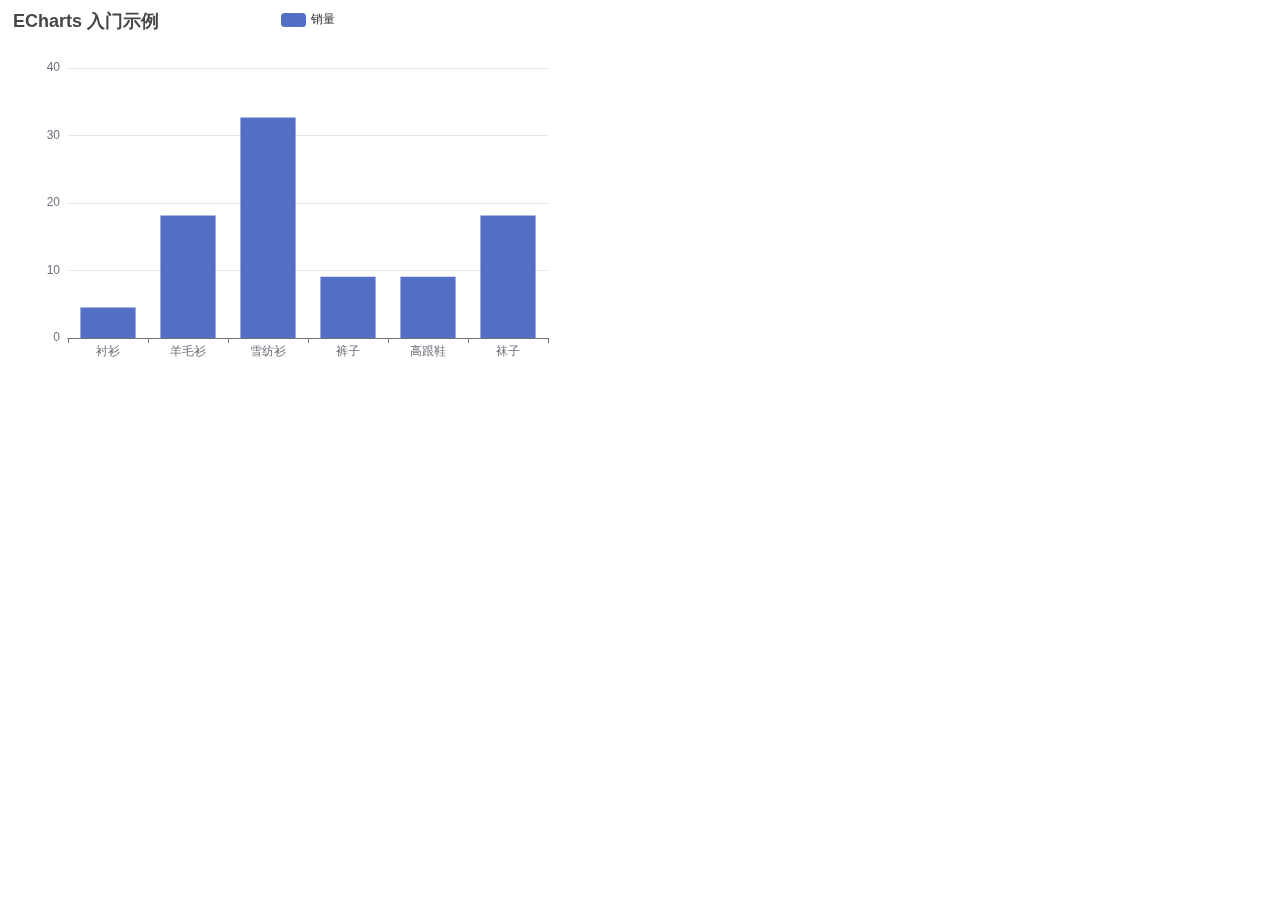
<file: db_book_flask/templates/test/testEcharts.html>
<!DOCTYPE html>
<html>
<head>
    <meta charset="utf-8">
    <title>ECharts</title>
    <!-- 引入 echarts.js -->
    <script src="echarts.min.js"></script>
</head>
<body>
    <!-- 为ECharts准备一个具备大小（宽高）的Dom -->
    <div id="main" style="width: 600px;height:400px;"></div>
    <script type="text/javascript">
        // 基于准备好的dom，初始化echarts实例
        var myChart = echarts.init(document.getElementById('main'));

        // 指定图表的配置项和数据
        var option = {
            title: {
                text: 'ECharts 入门示例'
            },
            tooltip: {},
            legend: {
                data:['销量']
            },
            xAxis: {
                data: ["衬衫","羊毛衫","雪纺衫","裤子","高跟鞋","袜子"]
            },
            yAxis: {},
            series: [{
                name: '销量',
                type: 'bar',
                data: [5, 20, 36, 10, 10, 20]
            }]
        };

        // 使用刚指定的配置项和数据显示图表。
        myChart.setOption(option);
    </script>
</body>
</html>
</file>
